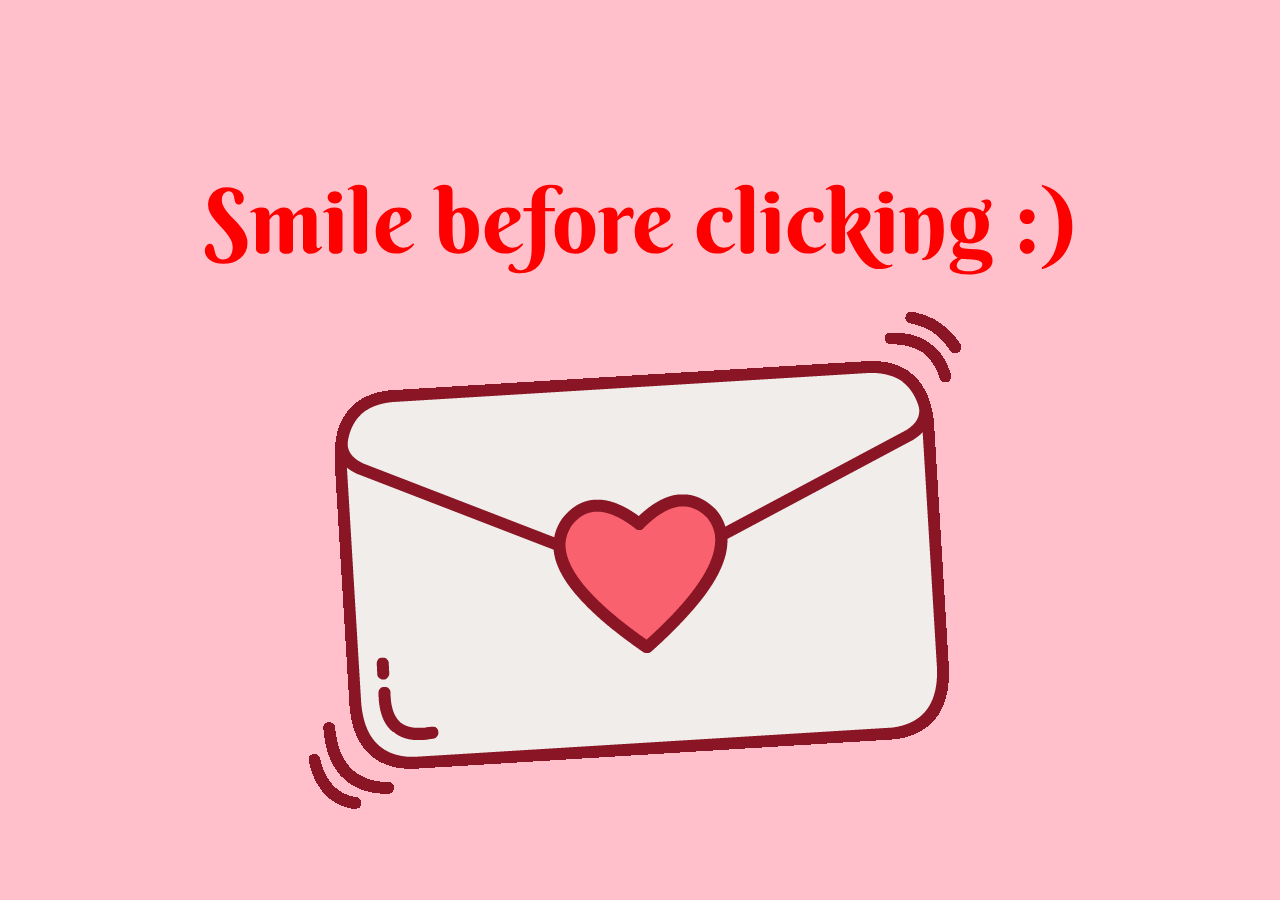
<file: index.html>
<html lang="en">
<head>
    <meta charset="UTF-8">
    <meta name="viewport" content="width=device-width, initial-scale=1.0">
    <title>Valentine's Surprise</title>
    <link rel="stylesheet" href="style.css">
    <link href="https://fonts.googleapis.com/css2?family=Berkshire+Swash&display=swap" rel="stylesheet">
</head>
<body onclick="goToNextPage()">
    <p class="smile-text">Smile before clicking :)</p>
    <div class="envelope-container">
        <img src="gif/enve.gif" alt="Valentine Envelope" class="envelope-img">
    </div>
    
    <script>
        function goToNextPage() {
            window.location.href = "valentine.html"; // Redirect to the second page
        }
    </script>
</body>
</html>
</file>
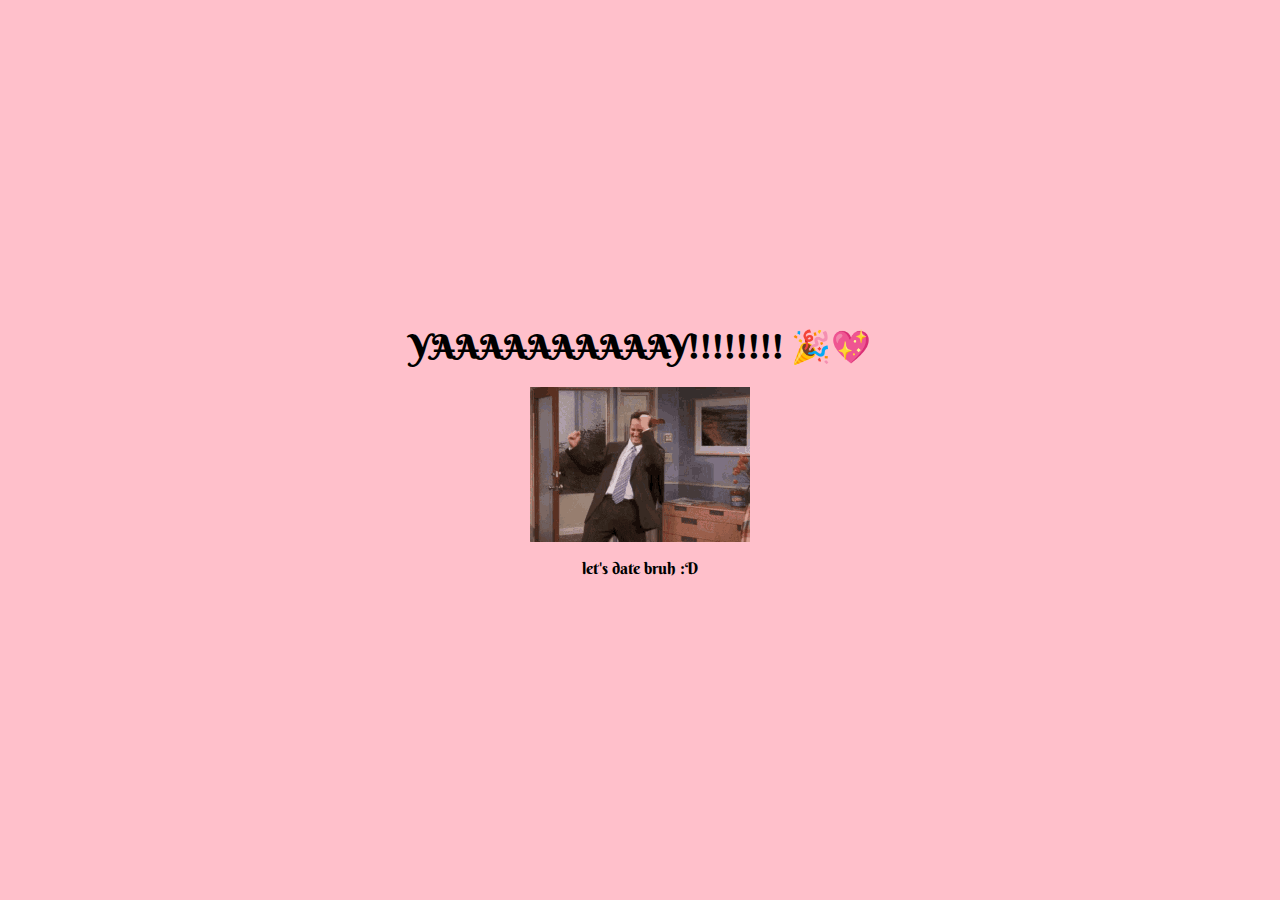
<file: yes.html>
<!DOCTYPE html>
<html lang="en">
<head>
    <meta charset="UTF-8">
    <meta name="viewport" content="width=device-width, initial-scale=1.0">
    <title>Yay! 💖</title>
    <link href="https://fonts.googleapis.com/css2?family=Berkshire+Swash&display=swap" rel="stylesheet">
    <link rel="stylesheet" href="style.css">
</head>
<body class="yess-page">
    <h1 class="yess-message">YAAAAAAAAAAY!!!!!!!! 🎉💖</h1>
    <img src="gif/happy.gif" class="yess-gif" alt="Happy GIF">
    <p class="love-message">let's date bruh :D</p>
   
</body>
</html>
</file>
<file: style.css>
body {
    text-align: center;
    background-color: pink;
    font-family: 'Berkshire Swash', cursive;
    margin: 0;
    padding: 0;
    display: flex;
    flex-direction: column;
    justify-content: center;
    align-items: center;
    height: 100vh;
    overflow: hidden;
}

h1.title {
    font-size: 36px;
    color: red;
    margin-top: 20px;
    position: relative;
    z-index: 2;
    display: flex;
    align-items: center;
    justify-content: center;
}

/* Heart GIF next to text */
.heart-next-to-text {
    width: 100px; /* Adjust the size */
    height: auto;
    margin-left: 10px;
}

/* Decorations - 6 Hearts */

.heart {
    width: 80px;
    height: auto;
    position: absolute;
}

/* Top Hearts */
.heart.top-left {
    top: 40px;
    left: 80px;
    width: 200px;
    
}

.heart.top-right {
    top: 40px;
    right: 80px;
    width: 200px;
}

/* Center Heart */
.heart.center {
    top: 20px;
    left: 50%;
    transform: translateX(-50%);
    width: 100px;
}

/* Extra Small Heart */
.heart.extra {
    top: 80px;
    right: 50px;
    width: 200px;
}

/* Bottom Left & Bottom Right GIFs */
.heart.bottom-left {
    bottom: 50px;
    left: 100px;
    width: 200px;
}

.heart.bottom-right {
    bottom: 50px;
    right: 100px;
    width: 200px;
}

/* GIF Section */
.gif-container {
    display: flex;
    justify-content: center;
    gap: 20px;
    margin-top: 30px;
    z-index: 2;
}

.gif {
    width: 230px;
    height: 184px;
    object-fit: cover;
    border-radius: 10px;
}

/* Choices Section */
.choices {
    display: flex;
    justify-content: center;
    gap: 120px;
    margin-top: 40px;
    align-items: center;
    z-index: 2;
}

.yes-container, .no-container {
    display: flex;
    align-items: center;
    position: relative;
}

/* YES Circle */
.yes-circle {
    position: absolute;
    width: 240px;
    height: auto;
    left: -50px;
    top: -50px;
}

/* Buttons */
.yes, .no {
    font-size: 32px;
    text-decoration: none;
    padding: 10px 24px;
    border-radius: 20px;
    display: inline-block;
    font-weight: bold;
    z-index: 3;
    position: relative;
}

.yes {
    background-color: transparent;
    color: black;
}

.no {
    background-color: transparent;
    color: black;
}

/* Emoji GIFs */
.yes-emoji, .no-emoji {
    width: 50px;
    height: auto;
    margin-left: 10px;
}
.smile-text {
    font-size: 90px;
    color: red;
    margin-bottom: 20px;
}

.popup-message {
    position: fixed;
    top: 50%;
    left: 50%;
    transform: translate(-50%, -50%);
    background-color: red;
    color: white;
    font-size: 24px;
    padding: 15px 30px;
    border-radius: 10px;
    font-family: 'Berkshire Swash', cursive;
    text-align: center;
    opacity: 0;
    transition: opacity 0.5s ease-in-out;
    z-index: 1000;
}
</file>
